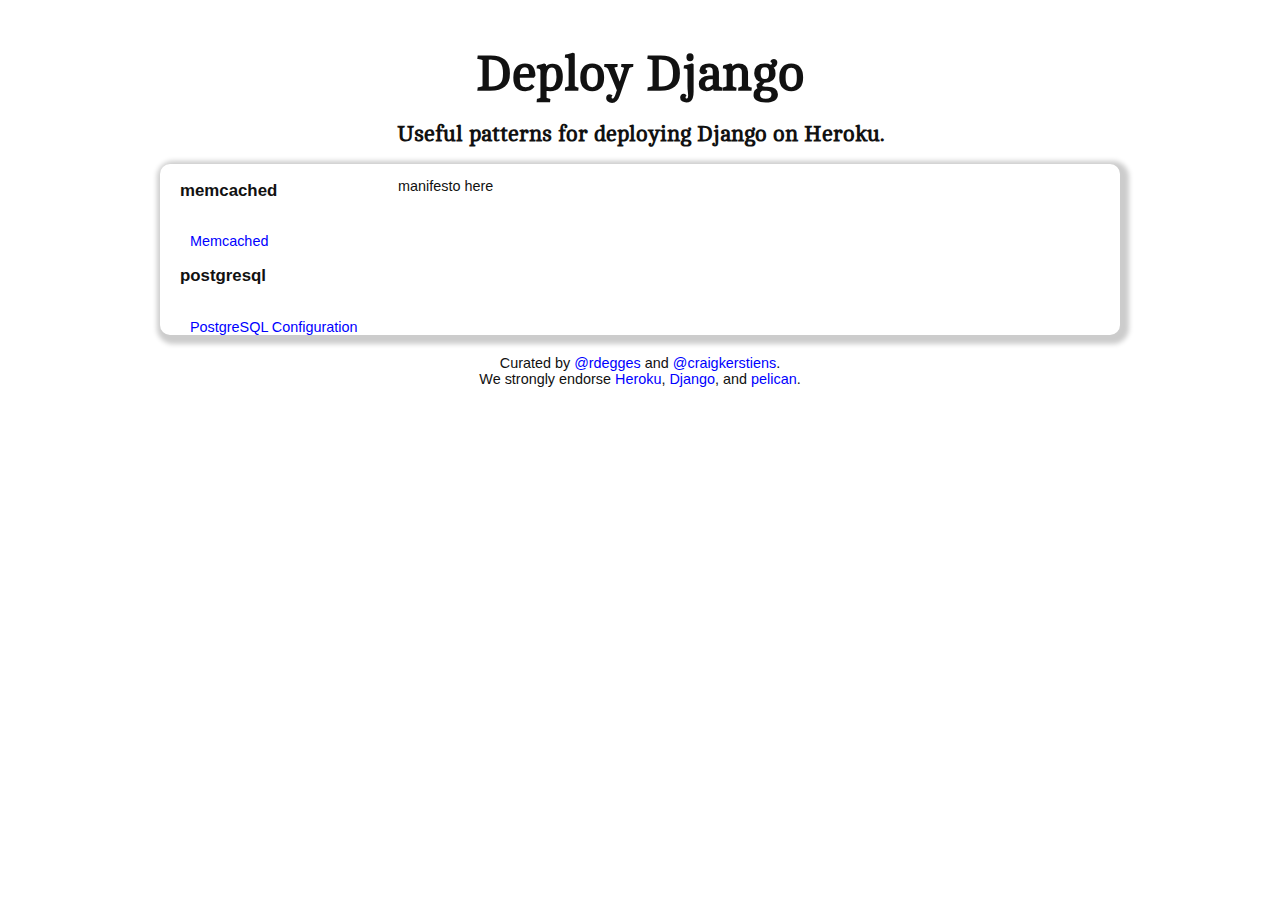
<file: index.html>
<!DOCTYPE html>
<html lang="en">
  <head>
    
      <meta charset="utf-8" />
      <title>Deploy Django</title>
      <link rel="stylesheet" type="text/css" href="./theme/css/style.css" />
      <link rel="stylesheet" type="text/css" href="./theme/css/pygments.css" />
      <link href='http://fonts.googleapis.com/css?family=Cambo' rel='stylesheet' type='text/css'>
    
  </head>
  <body>
    <div id="wrapper">
      <header id="banner" class="body">
        <h1><a href=".">Deploy Django</a></h1>
        <h2>Useful patterns for deploying Django on Heroku.</h2>
      </header>

      <div id="page">
        <nav>
          
            <h3>memcached</h3>
            <ul>
              
                <li><a href="./memcached.html" title="Memcached" rel="bookmark">Memcached</a></li>
              
            </ul>
          
            <h3>postgresql</h3>
            <ul>
              
                <li><a href="./postgresql-configuration.html" title="PostgreSQL Configuration" rel="bookmark">PostgreSQL Configuration</a></li>
              
            </ul>
          
        </nav>

        <section id="content">

  <p>manifesto here</p>

</section>
      </div>

      <footer>
        <span>Curated by <a href="https://twitter.com/#!/rdegges" title="rdegges">@rdegges</a> and <a href="https://twitter.com/#!/craigkerstiens" title="craigkerstiens">@craigkerstiens</a>.</span>
        <br/>
        <span>We strongly endorse <a href="http://www.heroku.com/" title="heroku">Heroku</a>, <a href="https://www.djangoproject.com/" title="django">Django</a>, and <a href="http://docs.notmyidea.org/alexis/pelican/" title="pelican">pelican</a>.</span>
      </footer>
    </div>
  </body>
</html>
</file>
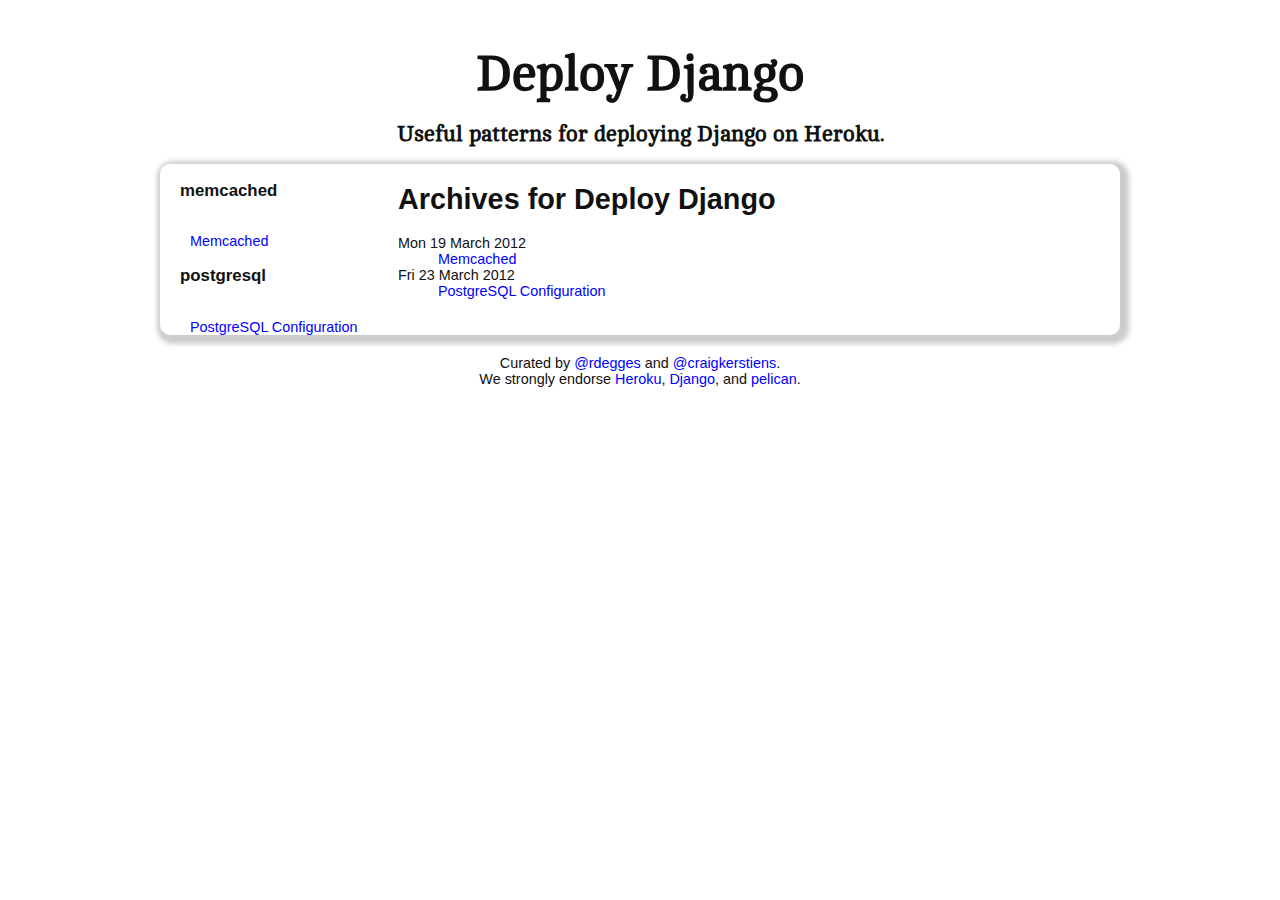
<file: archives.html>
<!DOCTYPE html>
<html lang="en">
  <head>
    
      <meta charset="utf-8" />
      <title>Deploy Django</title>
      <link rel="stylesheet" type="text/css" href="./theme/css/style.css" />
      <link rel="stylesheet" type="text/css" href="./theme/css/pygments.css" />
      <link href='http://fonts.googleapis.com/css?family=Cambo' rel='stylesheet' type='text/css'>
    
  </head>
  <body>
    <div id="wrapper">
      <header id="banner" class="body">
        <h1><a href=".">Deploy Django</a></h1>
        <h2>Useful patterns for deploying Django on Heroku.</h2>
      </header>

      <div id="page">
        <nav>
          
            <h3>memcached</h3>
            <ul>
              
                <li><a href="./memcached.html" title="Memcached" rel="bookmark">Memcached</a></li>
              
            </ul>
          
            <h3>postgresql</h3>
            <ul>
              
                <li><a href="./postgresql-configuration.html" title="PostgreSQL Configuration" rel="bookmark">PostgreSQL Configuration</a></li>
              
            </ul>
          
        </nav>

        <section id="content">
<h1>Archives for Deploy Django</h2>

<dl>

    <dt>Mon 19 March 2012</dt>
    <dd><a href='memcached.html'>Memcached</a></dd>

    <dt>Fri 23 March 2012</dt>
    <dd><a href='postgresql-configuration.html'>PostgreSQL Configuration</a></dd>

</dl>
</section>
      </div>

      <footer>
        <span>Curated by <a href="https://twitter.com/#!/rdegges" title="rdegges">@rdegges</a> and <a href="https://twitter.com/#!/craigkerstiens" title="craigkerstiens">@craigkerstiens</a>.</span>
        <br/>
        <span>We strongly endorse <a href="http://www.heroku.com/" title="heroku">Heroku</a>, <a href="https://www.djangoproject.com/" title="django">Django</a>, and <a href="http://docs.notmyidea.org/alexis/pelican/" title="pelican">pelican</a>.</span>
      </footer>
    </div>
  </body>
</html>
</file>
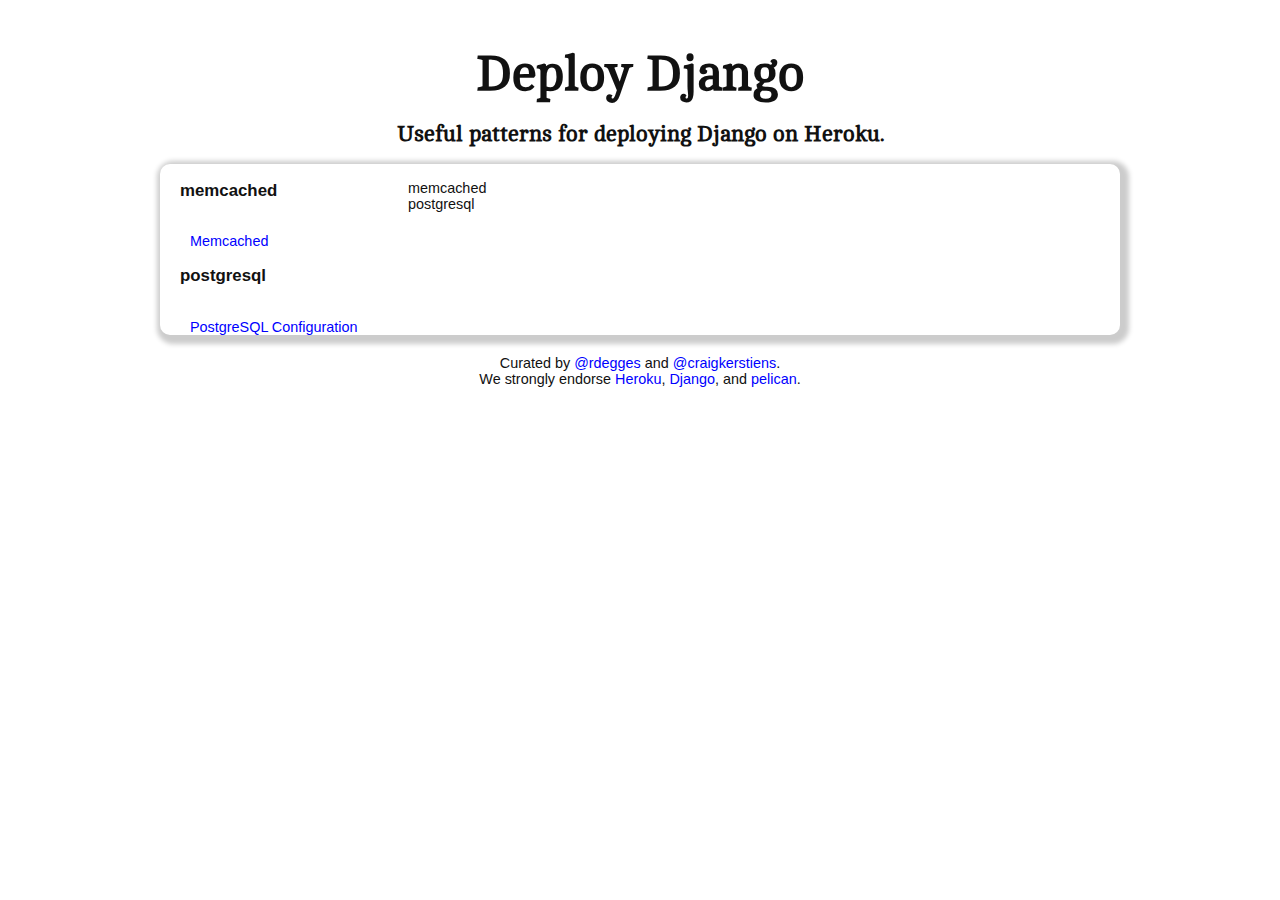
<file: categories.html>
<!DOCTYPE html>
<html lang="en">
  <head>
    
      <meta charset="utf-8" />
      <title>Deploy Django</title>
      <link rel="stylesheet" type="text/css" href="./theme/css/style.css" />
      <link rel="stylesheet" type="text/css" href="./theme/css/pygments.css" />
      <link href='http://fonts.googleapis.com/css?family=Cambo' rel='stylesheet' type='text/css'>
    
  </head>
  <body>
    <div id="wrapper">
      <header id="banner" class="body">
        <h1><a href=".">Deploy Django</a></h1>
        <h2>Useful patterns for deploying Django on Heroku.</h2>
      </header>

      <div id="page">
        <nav>
          
            <h3>memcached</h3>
            <ul>
              
                <li><a href="./memcached.html" title="Memcached" rel="bookmark">Memcached</a></li>
              
            </ul>
          
            <h3>postgresql</h3>
            <ul>
              
                <li><a href="./postgresql-configuration.html" title="PostgreSQL Configuration" rel="bookmark">PostgreSQL Configuration</a></li>
              
            </ul>
          
        </nav>

        <section id="content">
<ul>

    <li>memcached</li>

    <li>postgresql</li>

</ul>
</section>
      </div>

      <footer>
        <span>Curated by <a href="https://twitter.com/#!/rdegges" title="rdegges">@rdegges</a> and <a href="https://twitter.com/#!/craigkerstiens" title="craigkerstiens">@craigkerstiens</a>.</span>
        <br/>
        <span>We strongly endorse <a href="http://www.heroku.com/" title="heroku">Heroku</a>, <a href="https://www.djangoproject.com/" title="django">Django</a>, and <a href="http://docs.notmyidea.org/alexis/pelican/" title="pelican">pelican</a>.</span>
      </footer>
    </div>
  </body>
</html>
</file>
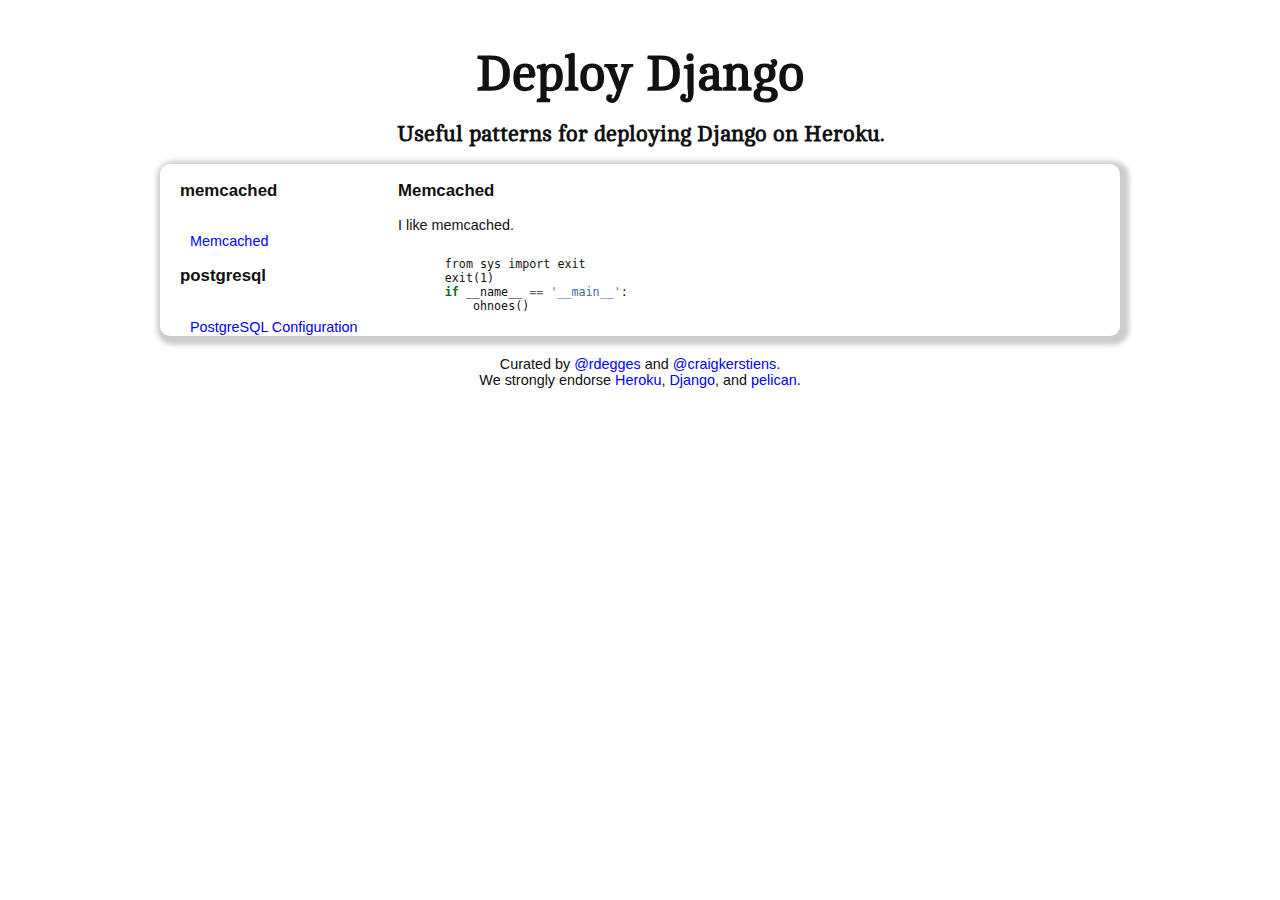
<file: memcached.html>
<!DOCTYPE html>
<html lang="en">
  <head>
    
      <meta charset="utf-8" />
      <title>Deploy Django</title>
      <link rel="stylesheet" type="text/css" href="./theme/css/style.css" />
      <link rel="stylesheet" type="text/css" href="./theme/css/pygments.css" />
      <link href='http://fonts.googleapis.com/css?family=Cambo' rel='stylesheet' type='text/css'>
    
  </head>
  <body>
    <div id="wrapper">
      <header id="banner" class="body">
        <h1><a href=".">Deploy Django</a></h1>
        <h2>Useful patterns for deploying Django on Heroku.</h2>
      </header>

      <div id="page">
        <nav>
          
            <h3>memcached</h3>
            <ul>
              
                <li><a href="./memcached.html" title="Memcached" rel="bookmark">Memcached</a></li>
              
            </ul>
          
            <h3>postgresql</h3>
            <ul>
              
                <li><a href="./postgresql-configuration.html" title="PostgreSQL Configuration" rel="bookmark">PostgreSQL Configuration</a></li>
              
            </ul>
          
        </nav>

        <section id="content">
  <h3><a href="" rel="bookmark" title="Permalink to Memcached">Memcached</a></h3>
  </footer>
  <div class="entry-content">
    <p>I like memcached.</p>
<div class="codehilite"><pre><span class="n">from</span> <span class="n">sys</span> <span class="n">import</span> <span class="n">exit</span>
<span class="n">exit</span><span class="p">(</span>1<span class="p">)</span>
<span class="k">if</span> <span class="n">__name__</span> <span class="o">==</span> <span class="s">&#39;__main__&#39;</span><span class="p">:</span>
    <span class="n">ohnoes</span><span class="p">()</span>
</pre></div>
  </div>
</section>
      </div>

      <footer>
        <span>Curated by <a href="https://twitter.com/#!/rdegges" title="rdegges">@rdegges</a> and <a href="https://twitter.com/#!/craigkerstiens" title="craigkerstiens">@craigkerstiens</a>.</span>
        <br/>
        <span>We strongly endorse <a href="http://www.heroku.com/" title="heroku">Heroku</a>, <a href="https://www.djangoproject.com/" title="django">Django</a>, and <a href="http://docs.notmyidea.org/alexis/pelican/" title="pelican">pelican</a>.</span>
      </footer>
    </div>
  </body>
</html>
</file>
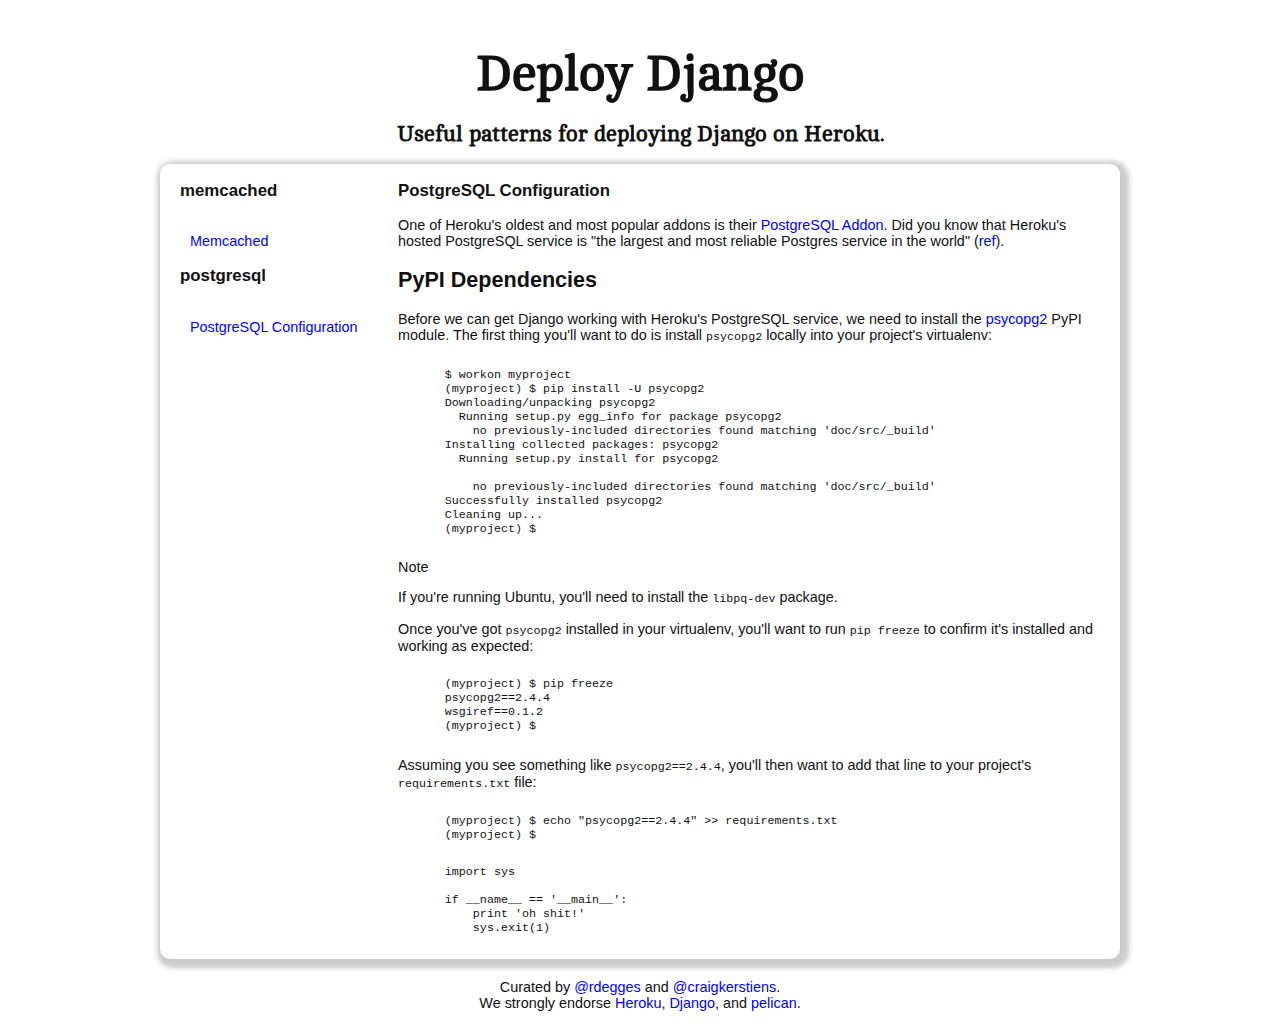
<file: postgresql-configuration.html>
<!DOCTYPE html>
<html lang="en">
  <head>
    
      <meta charset="utf-8" />
      <title>Deploy Django</title>
      <link rel="stylesheet" type="text/css" href="./theme/css/style.css" />
      <link rel="stylesheet" type="text/css" href="./theme/css/pygments.css" />
      <link href='http://fonts.googleapis.com/css?family=Cambo' rel='stylesheet' type='text/css'>
    
  </head>
  <body>
    <div id="wrapper">
      <header id="banner" class="body">
        <h1><a href=".">Deploy Django</a></h1>
        <h2>Useful patterns for deploying Django on Heroku.</h2>
      </header>

      <div id="page">
        <nav>
          
            <h3>memcached</h3>
            <ul>
              
                <li><a href="./memcached.html" title="Memcached" rel="bookmark">Memcached</a></li>
              
            </ul>
          
            <h3>postgresql</h3>
            <ul>
              
                <li><a href="./postgresql-configuration.html" title="PostgreSQL Configuration" rel="bookmark">PostgreSQL Configuration</a></li>
              
            </ul>
          
        </nav>

        <section id="content">
  <h3><a href="" rel="bookmark" title="Permalink to PostgreSQL Configuration">PostgreSQL Configuration</a></h3>
  </footer>
  <div class="entry-content">
    <p>One of Heroku's oldest and most popular addons is their <a class="reference external" href="http://devcenter.heroku.com/categories/heroku-postgres">PostgreSQL Addon</a>. Did you know that
Heroku's hosted PostgreSQL service is &quot;the largest and most reliable Postgres
service in the world&quot; (<a class="reference external" href="https://postgres.heroku.com/">ref</a>).</p>
<div class="section" id="pypi-dependencies">
<h2>PyPI Dependencies</h2>
<p>Before we can get Django working with Heroku's PostgreSQL service, we need to
install the <a class="reference external" href="http://initd.org/psycopg/">psycopg2</a> PyPI module. The first
thing you'll want to do is install <tt class="docutils literal">psycopg2</tt> locally into your project's
virtualenv:</p>
<div class="highlight"><pre><span class="gp">$</span> workon myproject
<span class="go">(myproject) $ pip install -U psycopg2</span>
<span class="go">Downloading/unpacking psycopg2</span>
<span class="go">  Running setup.py egg_info for package psycopg2</span>
<span class="go">    no previously-included directories found matching &#39;doc/src/_build&#39;</span>
<span class="go">Installing collected packages: psycopg2</span>
<span class="go">  Running setup.py install for psycopg2</span>

<span class="go">    no previously-included directories found matching &#39;doc/src/_build&#39;</span>
<span class="go">Successfully installed psycopg2</span>
<span class="go">Cleaning up...</span>
<span class="go">(myproject) $</span>
</pre></div>
<div class="note">
<p class="first admonition-title">Note</p>
<p class="last">If you're running Ubuntu, you'll need to install the <tt class="docutils literal"><span class="pre">libpq-dev</span></tt> package.</p>
</div>
<p>Once you've got <tt class="docutils literal">psycopg2</tt> installed in your virtualenv, you'll want to run
<tt class="docutils literal">pip freeze</tt> to confirm it's installed and working as expected:</p>
<div class="highlight"><pre><span class="go">(myproject) $ pip freeze</span>
<span class="go">psycopg2==2.4.4</span>
<span class="go">wsgiref==0.1.2</span>
<span class="go">(myproject) $</span>
</pre></div>
<p>Assuming you see something like <tt class="docutils literal"><span class="pre">psycopg2==2.4.4</span></tt>, you'll then want to add
that line to your project's <tt class="docutils literal">requirements.txt</tt> file:</p>
<div class="highlight"><pre><span class="go">(myproject) $ echo &quot;psycopg2==2.4.4&quot; &gt;&gt; requirements.txt</span>
<span class="go">(myproject) $</span>
</pre></div>
<div class="highlight"><pre><span class="kn">import</span> <span class="nn">sys</span>

<span class="k">if</span> <span class="n">__name__</span> <span class="o">==</span> <span class="s">&#39;__main__&#39;</span><span class="p">:</span>
    <span class="k">print</span> <span class="s">&#39;oh shit!&#39;</span>
    <span class="n">sys</span><span class="o">.</span><span class="n">exit</span><span class="p">(</span><span class="mi">1</span><span class="p">)</span>
</pre></div>
</div>

  </div>
</section>
      </div>

      <footer>
        <span>Curated by <a href="https://twitter.com/#!/rdegges" title="rdegges">@rdegges</a> and <a href="https://twitter.com/#!/craigkerstiens" title="craigkerstiens">@craigkerstiens</a>.</span>
        <br/>
        <span>We strongly endorse <a href="http://www.heroku.com/" title="heroku">Heroku</a>, <a href="https://www.djangoproject.com/" title="django">Django</a>, and <a href="http://docs.notmyidea.org/alexis/pelican/" title="pelican">pelican</a>.</span>
      </footer>
    </div>
  </body>
</html>
</file>
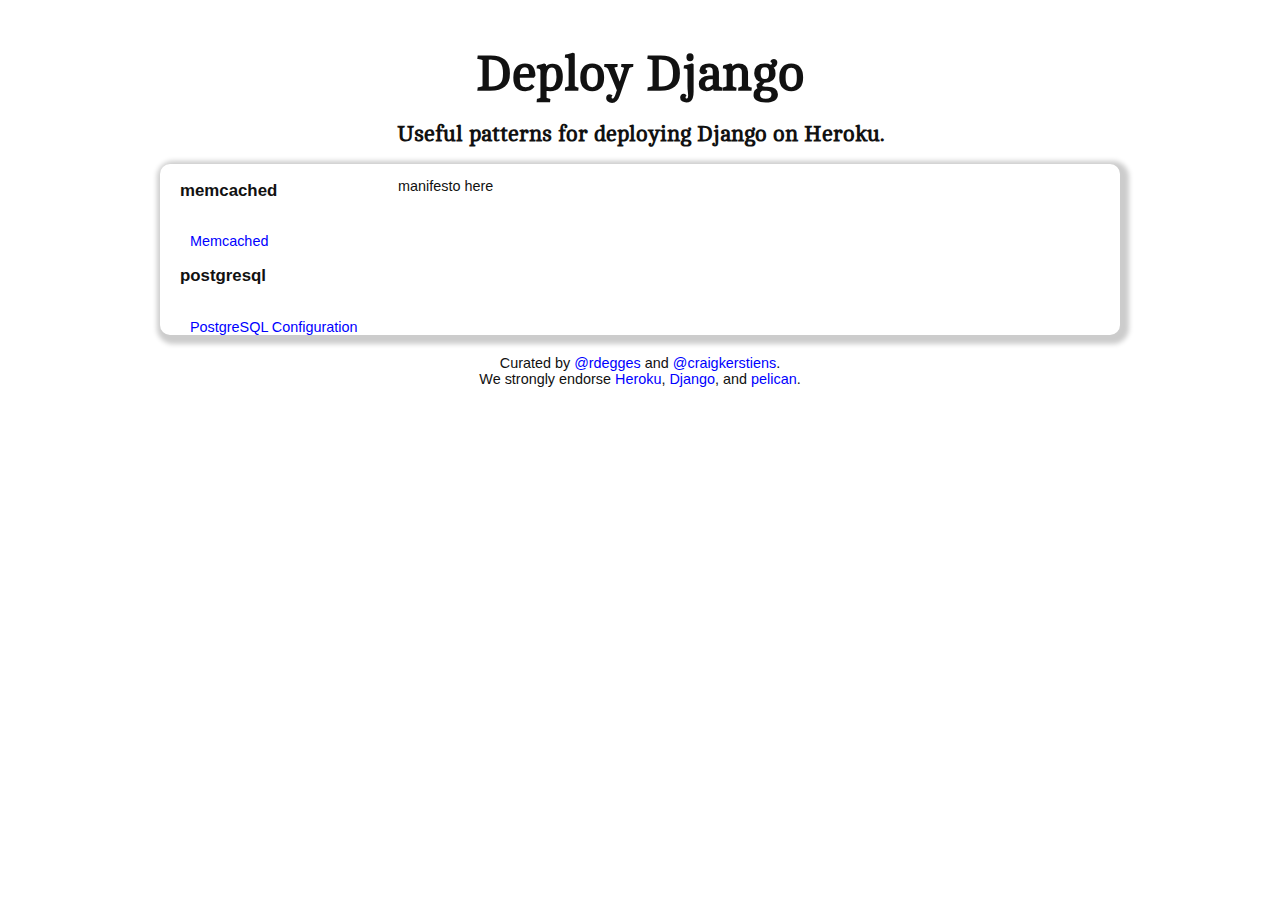
<file: author/Randall Degges.html>
<!DOCTYPE html>
<html lang="en">
  <head>
    
      <meta charset="utf-8" />
      <title>Deploy Django - Articles by Randall Degges</title>
      <link rel="stylesheet" type="text/css" href=".././theme/css/style.css" />
      <link rel="stylesheet" type="text/css" href=".././theme/css/pygments.css" />
      <link href='http://fonts.googleapis.com/css?family=Cambo' rel='stylesheet' type='text/css'>
    
  </head>
  <body>
    <div id="wrapper">
      <header id="banner" class="body">
        <h1><a href="../.">Deploy Django</a></h1>
        <h2>Useful patterns for deploying Django on Heroku.</h2>
      </header>

      <div id="page">
        <nav>
          
            <h3>memcached</h3>
            <ul>
              
                <li><a href=".././memcached.html" title="Memcached" rel="bookmark">Memcached</a></li>
              
            </ul>
          
            <h3>postgresql</h3>
            <ul>
              
                <li><a href=".././postgresql-configuration.html" title="PostgreSQL Configuration" rel="bookmark">PostgreSQL Configuration</a></li>
              
            </ul>
          
        </nav>

        <section id="content">

  <p>manifesto here</p>

</section>
      </div>

      <footer>
        <span>Curated by <a href="https://twitter.com/#!/rdegges" title="rdegges">@rdegges</a> and <a href="https://twitter.com/#!/craigkerstiens" title="craigkerstiens">@craigkerstiens</a>.</span>
        <br/>
        <span>We strongly endorse <a href="http://www.heroku.com/" title="heroku">Heroku</a>, <a href="https://www.djangoproject.com/" title="django">Django</a>, and <a href="http://docs.notmyidea.org/alexis/pelican/" title="pelican">pelican</a>.</span>
      </footer>
    </div>
  </body>
</html>
</file>
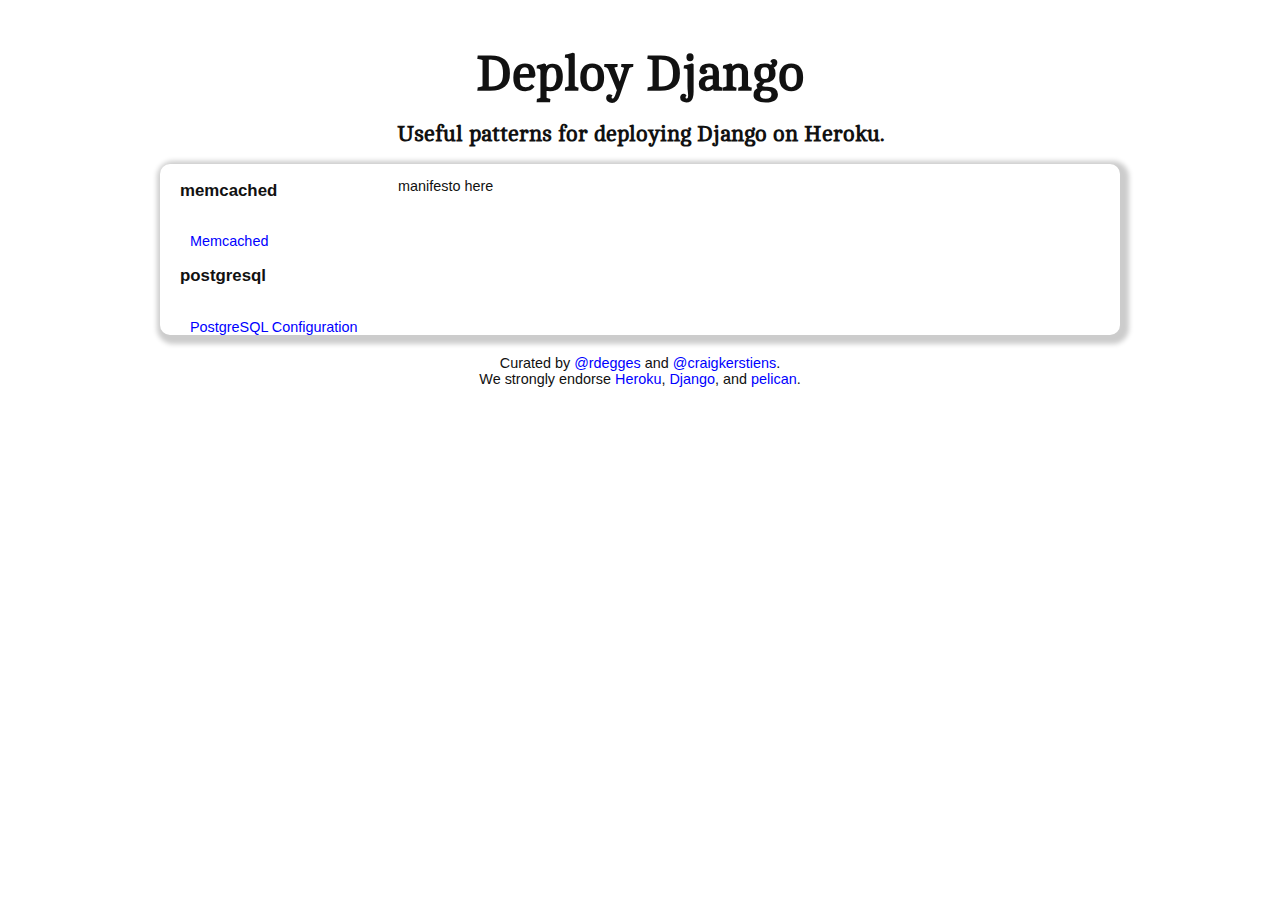
<file: category/memcached.html>
<!DOCTYPE html>
<html lang="en">
  <head>
    
      <meta charset="utf-8" />
      <title>Deploy Django</title>
      <link rel="stylesheet" type="text/css" href=".././theme/css/style.css" />
      <link rel="stylesheet" type="text/css" href=".././theme/css/pygments.css" />
      <link href='http://fonts.googleapis.com/css?family=Cambo' rel='stylesheet' type='text/css'>
    
  </head>
  <body>
    <div id="wrapper">
      <header id="banner" class="body">
        <h1><a href="../.">Deploy Django</a></h1>
        <h2>Useful patterns for deploying Django on Heroku.</h2>
      </header>

      <div id="page">
        <nav>
          
            <h3>memcached</h3>
            <ul>
              
                <li><a href=".././memcached.html" title="Memcached" rel="bookmark">Memcached</a></li>
              
            </ul>
          
            <h3>postgresql</h3>
            <ul>
              
                <li><a href=".././postgresql-configuration.html" title="PostgreSQL Configuration" rel="bookmark">PostgreSQL Configuration</a></li>
              
            </ul>
          
        </nav>

        <section id="content">

  <p>manifesto here</p>

</section>
      </div>

      <footer>
        <span>Curated by <a href="https://twitter.com/#!/rdegges" title="rdegges">@rdegges</a> and <a href="https://twitter.com/#!/craigkerstiens" title="craigkerstiens">@craigkerstiens</a>.</span>
        <br/>
        <span>We strongly endorse <a href="http://www.heroku.com/" title="heroku">Heroku</a>, <a href="https://www.djangoproject.com/" title="django">Django</a>, and <a href="http://docs.notmyidea.org/alexis/pelican/" title="pelican">pelican</a>.</span>
      </footer>
    </div>
  </body>
</html>
</file>
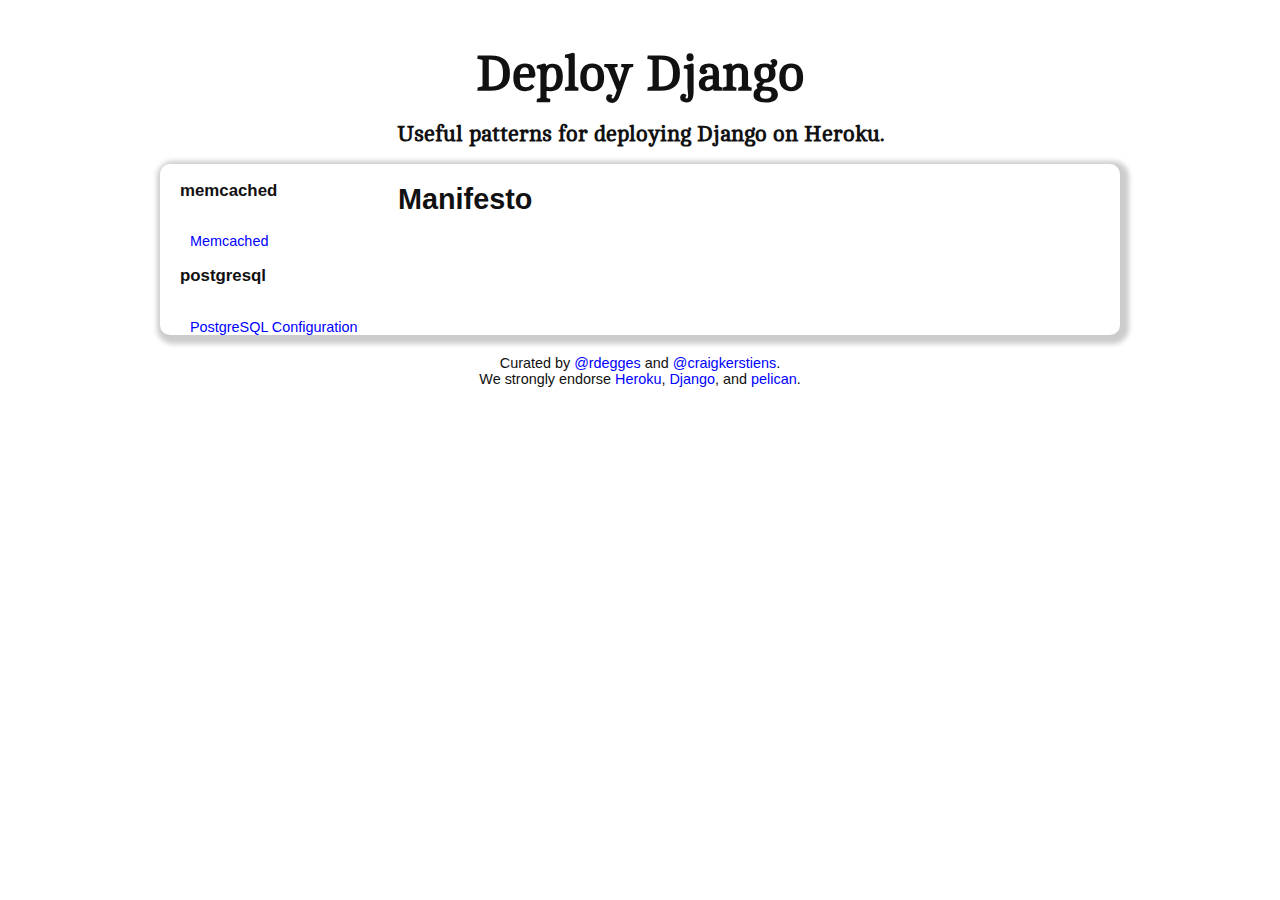
<file: pages/manifesto.html>
<!DOCTYPE html>
<html lang="en">
  <head>
    
      <meta charset="utf-8" />
      <title>Manifesto</title>
      <link rel="stylesheet" type="text/css" href=".././theme/css/style.css" />
      <link rel="stylesheet" type="text/css" href=".././theme/css/pygments.css" />
      <link href='http://fonts.googleapis.com/css?family=Cambo' rel='stylesheet' type='text/css'>
    
  </head>
  <body>
    <div id="wrapper">
      <header id="banner" class="body">
        <h1><a href="../.">Deploy Django</a></h1>
        <h2>Useful patterns for deploying Django on Heroku.</h2>
      </header>

      <div id="page">
        <nav>
          
            <h3>memcached</h3>
            <ul>
              
                <li><a href=".././memcached.html" title="Memcached" rel="bookmark">Memcached</a></li>
              
            </ul>
          
            <h3>postgresql</h3>
            <ul>
              
                <li><a href=".././postgresql-configuration.html" title="PostgreSQL Configuration" rel="bookmark">PostgreSQL Configuration</a></li>
              
            </ul>
          
        </nav>

        <section id="content">
    <h1>Manifesto</h1>
    
</section>
      </div>

      <footer>
        <span>Curated by <a href="https://twitter.com/#!/rdegges" title="rdegges">@rdegges</a> and <a href="https://twitter.com/#!/craigkerstiens" title="craigkerstiens">@craigkerstiens</a>.</span>
        <br/>
        <span>We strongly endorse <a href="http://www.heroku.com/" title="heroku">Heroku</a>, <a href="https://www.djangoproject.com/" title="django">Django</a>, and <a href="http://docs.notmyidea.org/alexis/pelican/" title="pelican">pelican</a>.</span>
      </footer>
    </div>
  </body>
</html>
</file>
<file: theme/css/style.css>
body {
  font-family: 'Droid Sans', sans-serif;
  font-size: .9em;
  background-color : white ;
  color : #111 ;
  min-width : 400px ;
  min-height : 200px ;
  padding : 1em ;
  margin : 1% 5% ;
  display : block ;
}

a:link    { color : blue ; text-decoration : none ;      }
a:hover   { color : blue ; text-decoration : underline ; }
a:visited { color : blue ;                               }

h1 a { color : inherit !important; font-size: 50px; }
h2 a { color : inherit !important; font-size: 22px; }
h3 a { color : inherit !important }
h4 a { color : inherit !important }
h5 a { color : inherit !important }
h6 a { color : inherit !important }

ul { display: inline; list-style-type: none }
li { margin-left: 10px }

#wrapper {
  margin: 0px auto;
  width: 960px;
}

#page {
  border: 0px solid gray;
  border-radius: 10px;
  box-shadow: 0px 0px 5px #777;
  box-shadow:         3px 3px 5px 6px #ccc;
  margin: 0px;
  margin-bottom: 20px;
  overflow: hidden;
  padding: 0px 20px;
}

header {
  font-family: 'Cambo', serif;
  text-align: center;
}

nav {
  float: left;
  width: 178px;
  padding-right: 20px;
}

#content {
  padding-left: 20px;
  width: 702px;
  float: right;
}

pre {
  font-family: monospace;
  margin : 2em 1em 2em 4em ;
}

footer {
  text-align: center;
}
</file>
<file: theme/css/pygments.css>
/*Syntax highlighting for pygments*/
.codehilite .hll { background-color: #ffffcc }
.codehilite .c { color: #60a0b0; font-style: italic } /* Comment */
.codehilite .err { border: 1px solid #FF0000 } /* Error */
.codehilite .k { color: #007020; font-weight: bold } /* Keyword */
.codehilite .o { color: #666666 } /* Operator */
.codehilite .cm { color: #60a0b0; font-style: italic } /* Comment.Multiline */
.codehilite .cp { color: #007020 } /* Comment.Preproc */
.codehilite .c1 { color: #60a0b0; font-style: italic } /* Comment.Single */
.codehilite .cs { color: #60a0b0; background-color: #fff0f0 } /* Comment.Special */
.codehilite .gd { color: #A00000 } /* Generic.Deleted */
.codehilite .ge { font-style: italic } /* Generic.Emph */
.codehilite .gr { color: #FF0000 } /* Generic.Error */
.codehilite .gh { color: #000080; font-weight: bold } /* Generic.Heading */
.codehilite .gi { color: #00A000 } /* Generic.Inserted */
.codehilite .go { color: #808080 } /* Generic.Output */
.codehilite .gp { color: #c65d09; font-weight: bold } /* Generic.Prompt */
.codehilite .gs { font-weight: bold } /* Generic.Strong */
.codehilite .gu { color: #800080; font-weight: bold } /* Generic.Subheading */
.codehilite .gt { color: #0040D0 } /* Generic.Traceback */
.codehilite .kc { color: #007020; font-weight: bold } /* Keyword.Constant */
.codehilite .kd { color: #007020; font-weight: bold } /* Keyword.Declaration */
.codehilite .kn { color: #007020; font-weight: bold } /* Keyword.Namespace */
.codehilite .kp { color: #007020 } /* Keyword.Pseudo */
.codehilite .kr { color: #007020; font-weight: bold } /* Keyword.Reserved */
.codehilite .kt { color: #902000 } /* Keyword.Type */
.codehilite .m { color: #40a070 } /* Literal.Number */
.codehilite .s { color: #4070a0 } /* Literal.String */
.codehilite .na { color: #4070a0 } /* Name.Attribute */
.codehilite .nb { color: #007020 } /* Name.Builtin */
.codehilite .nc { color: #0e84b5; font-weight: bold } /* Name.Class */
.codehilite .no { color: #60add5 } /* Name.Constant */
.codehilite .nd { color: #555555; font-weight: bold } /* Name.Decorator */
.codehilite .ni { color: #d55537; font-weight: bold } /* Name.Entity */
.codehilite .ne { color: #007020 } /* Name.Exception */
.codehilite .nf { color: #06287e } /* Name.Function */
.codehilite .nl { color: #002070; font-weight: bold } /* Name.Label */
.codehilite .nn { color: #0e84b5; font-weight: bold } /* Name.Namespace */
.codehilite .nt { color: #062873; font-weight: bold } /* Name.Tag */
.codehilite .nv { color: #bb60d5 } /* Name.Variable */
.codehilite .ow { color: #007020; font-weight: bold } /* Operator.Word */
.codehilite .w { color: #bbbbbb } /* Text.Whitespace */
.codehilite .mf { color: #40a070 } /* Literal.Number.Float */
.codehilite .mh { color: #40a070 } /* Literal.Number.Hex */
.codehilite .mi { color: #40a070 } /* Literal.Number.Integer */
.codehilite .mo { color: #40a070 } /* Literal.Number.Oct */
.codehilite .sb { color: #4070a0 } /* Literal.String.Backtick */
.codehilite .sc { color: #4070a0 } /* Literal.String.Char */
.codehilite .sd { color: #4070a0; font-style: italic } /* Literal.String.Doc */
.codehilite .s2 { color: #4070a0 } /* Literal.String.Double */
.codehilite .se { color: #4070a0; font-weight: bold } /* Literal.String.Escape */
.codehilite .sh { color: #4070a0 } /* Literal.String.Heredoc */
.codehilite .si { color: #70a0d0; font-style: italic } /* Literal.String.Interpol */
.codehilite .sx { color: #c65d09 } /* Literal.String.Other */
.codehilite .sr { color: #235388 } /* Literal.String.Regex */
.codehilite .s1 { color: #4070a0 } /* Literal.String.Single */
.codehilite .ss { color: #517918 } /* Literal.String.Symbol */
.codehilite .bp { color: #007020 } /* Name.Builtin.Pseudo */
.codehilite .vc { color: #bb60d5 } /* Name.Variable.Class */
.codehilite .vg { color: #bb60d5 } /* Name.Variable.Global */
.codehilite .vi { color: #bb60d5 } /* Name.Variable.Instance */
.codehilite .il { color: #40a070 } /* Literal.Number.Integer.Long */
</file>
